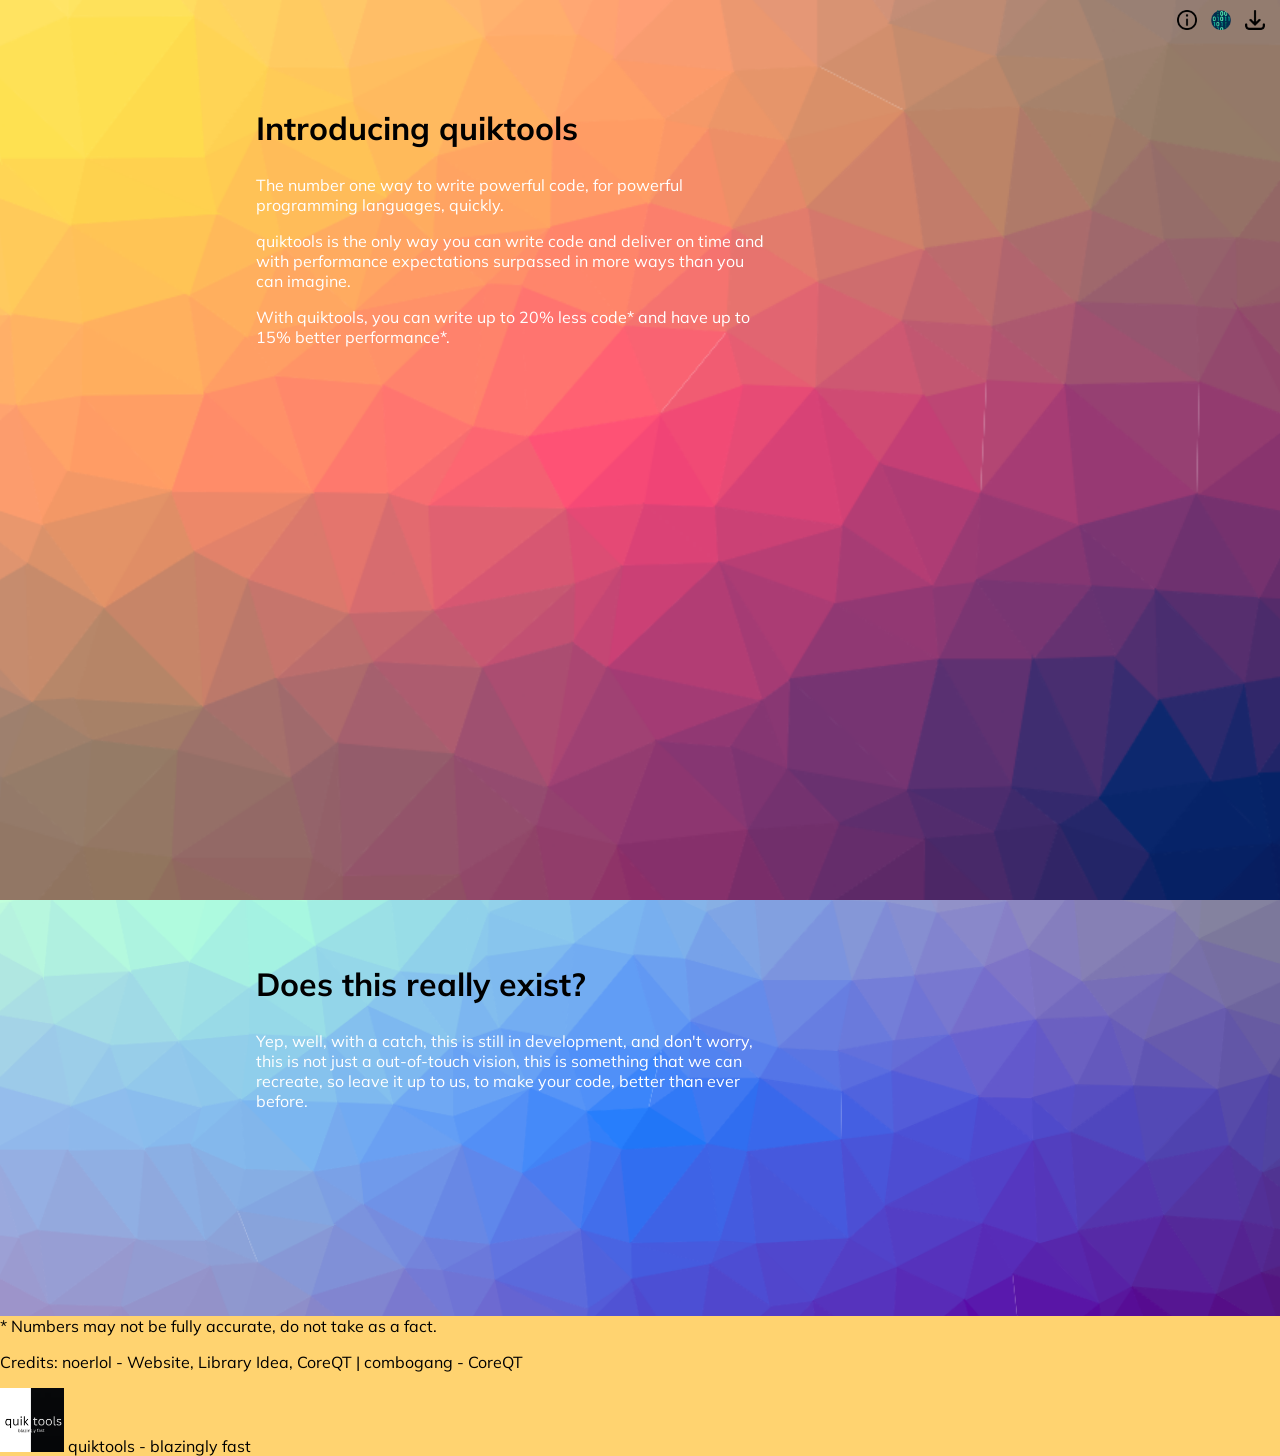
<file: website/index.html>
<!DOCTYPE html>
<html lang="en">
<head>
    <title>quiktools - Home</title>
    <link rel="stylesheet" href="style.css">
</head>
<body>
<style>
    .intro {
        background-image: url('./assets/bg.png');
        background-size: cover;
        background-position: center;
        background-repeat: no-repeat;
        height: 100vh;
        width: 100%; /* Ensure the section spans the entire width */
        margin: 0;
        padding: 0;
    }
</style>
<section class="intro">
    <div class="top-bar" style="font-family: 'Mulish', sans-serif;">
        <a href="about/index.html">
            <span class="top-link"><img size="20" width="20"src="assets/about.png" alt="about"></span>
            <span class="top-button"><img size="20" width="20"src="assets/about.png" alt="about"></span>
        </a>
        <a href="supported-langs/index.html">
            <span class="top-link"><img size="20" width="20"src="assets/supports-langs.png" alt="supported languages"></span>
            <span class="top-button"><img size="20" width="20"src="assets/supports-langs.png" alt="supported languages"></span>
        </a>
        <a href="download/index.html">
            <span class="top-link"><img size="20" width="20"src="assets/download.png" alt="download"></span>
            <span class="top-button"><img size="20" width="20"src="assets/download.png" alt="download"></span>
        </a>
    </div>
    <h1 class="the-noerlol-special proper-heading">Introducing quiktools</h1>
    <p class="proper-para">The number one way to write powerful code, for powerful programming languages, quickly.</p>
    <p class="proper-para">quiktools is the only way you can write code and deliver on time and with performance expectations surpassed in more ways than you can imagine.</p>
    <p class="proper-para">With quiktools, you can write up to 20% less code* and have up to 15% better performance*.</p>
</section>
<!-- Hi mom -->
<style>
    .does-this-exist {
        position: absolute;
        background-image: url("assets/bg2.png");
        margin: 0;
        background-size: cover;
        background-position: center;
        background-repeat: no-repeat;
        height: 50%;
        width: 100%; /* Ensure the section spans the entire width */
        padding: 0;

    }
</style>

<section class="does-this-exist">
    <h1 class="the-noerlol-special proper-heading">Does this really exist?</h1>
    <p class="proper-para">Yep, well, with a catch, this is still in development, and don't worry, this is not just a out-of-touch vision, this is something that we can recreate, so leave it up to us, to make your code, better than ever before.</p>
</section>

<style>
    .bottom {
        position: relative;
        background-color: #ffd370;
        margin: 0;
        height: 100%;
        width: 100%; /* Ensure the section spans the entire width */
        padding: 0;
        top: 400px;

    }
</style>

<style>
    .proper-para-normal {
        margin-right: 40%;
        color: black;
    }
</style>

<section class="bottom">
    <p style="color: black;">* Numbers may not be fully accurate, do not take as a fact.</p>
    <p style="color: black;">Credits: noerlol - Website, Library Idea, CoreQT | combogang - CoreQT</p>
    <p class="proper-para-normal"><img src="assets/logo.png" size="64" width="64"> quiktools - blazingly fast</p>
</section>
</body>
</html>
</file>
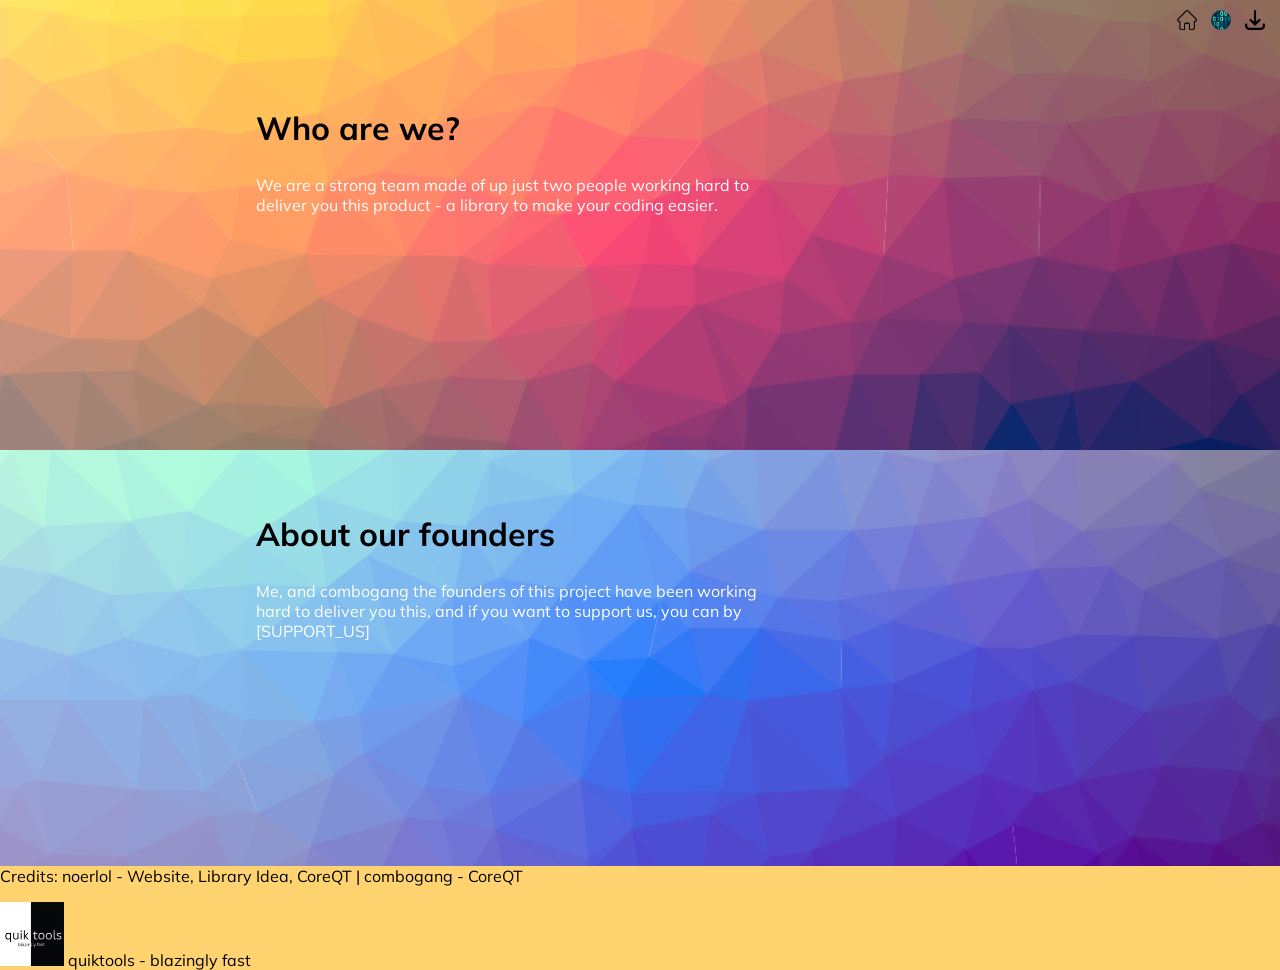
<file: website/about/index.html>
<!DOCTYPE html>
<html lang="en">
<head>
    <title>quiktools - Home</title>
    <link rel="stylesheet" href="style.css">
</head>
<body>
<style>
    .intro {
        background-image: url('../assets/bg.png');
        background-size: cover;
        background-position: center;
        background-repeat: no-repeat;
        height: 50vh;
        width: 100%; /* Ensure the section spans the entire width */
        margin: 0;
        padding: 0;
    }
</style>
<section class="intro">
    <div class="top-bar" style="font-family: 'Mulish', sans-serif;">
        <a href="../index.html">
            <span class="top-link"><img size="20" width="20"src="../assets/home.png" alt="home"></span>
            <span class="top-button"><img size="20" width="20"src="../assets/home.png" alt="home"></span>
        </a>
        <a href="../supported-langs/index.html">
            <span class="top-link"><img size="20" width="20"src="../assets/supports-langs.png" alt="supported languages"></span>
            <span class="top-button"><img size="20" width="20"src="../assets/supports-langs.png" alt="supported languages"></span>
        </a>
        <a href="../download/index.html">
            <span class="top-link"><img size="20" width="20"src="../assets/download.png" alt="download"></span>
            <span class="top-button"><img size="20" width="20"src="../assets/download.png" alt="download"></span>
        </a>
    </div>
    <h1 class="the-noerlol-special proper-heading">Who are we?</h1>
    <p class="proper-para">We are a strong team made of up just two people working hard to deliver you this product - a library to make your coding easier.</p>
</section>

<style>
    .does-this-exist {
        position: absolute;
        background-image: url("../assets/bg2.png");
        margin: 0;
        background-size: cover;
        background-position: center;
        background-repeat: no-repeat;
        height: 50%;
        width: 100%; /* Ensure the section spans the entire width */
        padding: 0;

    }
</style>

<section class="does-this-exist">
    <h1 class="the-noerlol-special proper-heading">About our founders</h1>
    <p class="proper-para">Me, and combogang the founders of this project have been working hard to deliver you this, and if you want to support us, you can by [SUPPORT_US]</p>
</section>

<style>
    .bottom {
        position: relative;
        background-color: #ffd370;
        margin: 0;
        height: 100%;
        width: 100%; /* Ensure the section spans the entire width */
        padding: 0;
        top: 400px;

    }
</style>

<style>
    .proper-para-normal {
        margin-right: 40%;
        color: black;
    }
</style>

<section class="bottom">
    <p style="color: black;">Credits: noerlol - Website, Library Idea, CoreQT | combogang - CoreQT</p>
    <p class="proper-para-normal"><img src="../assets/logo.png" size="64" width="64"> quiktools - blazingly fast</p>
</section>
</body>
</html>
</file>
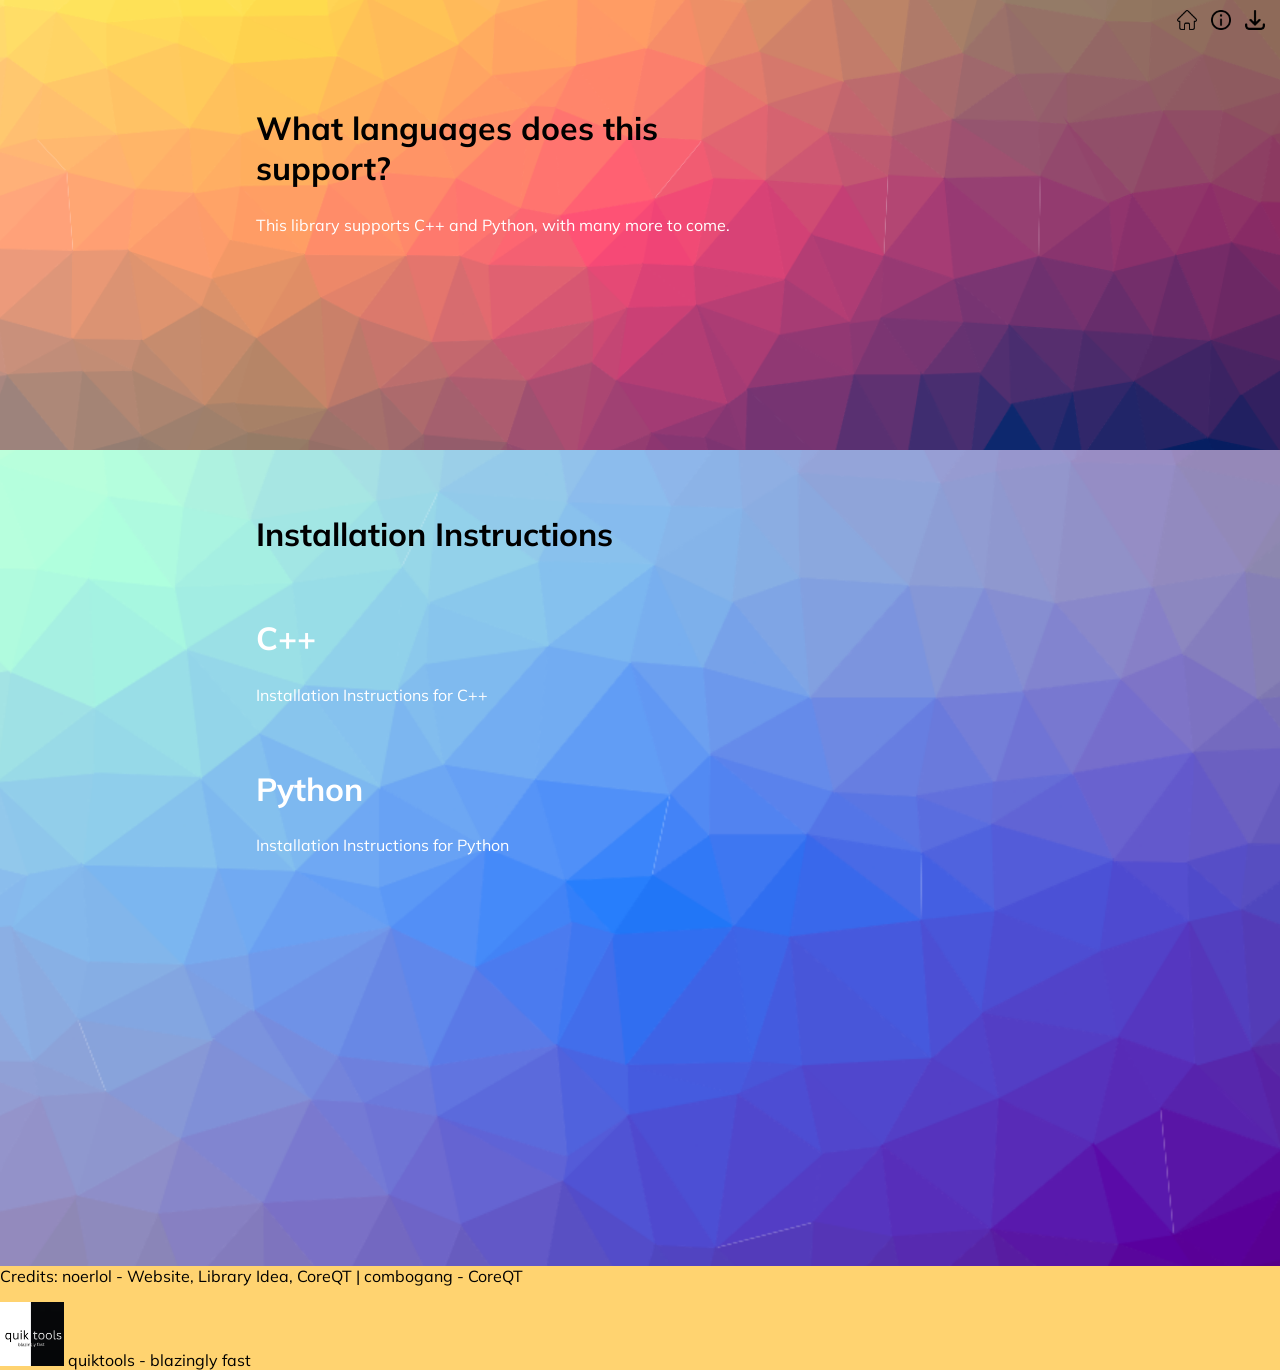
<file: website/supported-langs/index.html>
<!DOCTYPE html>
<html lang="en">
<head>
    <title>quiktools - Home</title>
    <link rel="stylesheet" href="style.css">
</head>
<body>
<style>
    .intro {
        background-image: url('../assets/bg.png');
        background-size: cover;
        background-position: center;
        background-repeat: no-repeat;
        height: 50vh;
        width: 100%; /* Ensure the section spans the entire width */
        margin: 0;
        padding: 0;
    }
</style>
<section class="intro">
    <div class="top-bar" style="font-family: 'Mulish', sans-serif;">
        <a href="../index.html">
            <span class="top-link"><img size="20" width="20"src="../assets/home.png" alt="home"></span>
            <span class="top-button"><img size="20" width="20"src="../assets/home.png" alt="home"></span>
        </a>
        <a href="../about/index.html">
            <span class="top-link"><img size="20" width="20"src="../assets/about.png" alt="about"></span>
            <span class="top-button"><img size="20" width="20"src="../assets/about.png" alt="about"></span>
        </a>
        <a href="../download/index.html">
            <span class="top-link"><img size="20" width="20"src="../assets/download.png" alt="download"></span>
            <span class="top-button"><img size="20" width="20"src="../assets/download.png" alt="download"></span>
        </a>
    </div>
    <h1 class="the-noerlol-special proper-heading">What languages does this support?</h1>
    <p class="proper-para">This library supports C++ and Python, with many more to come.</p>
</section>

<style>
    .does-this-exist {
        position: absolute;
        background-image: url("../assets/bg2.png");
        margin: 0;
        background-size: cover;
        background-position: center;
        background-repeat: no-repeat;
        height: 100%;
        width: 100%; /* Ensure the section spans the entire width */
        padding: 0;

    }
</style>

<section class="does-this-exist">
    <h1 class="proper-heading the-noerlol-special">Installation Instructions</h1>
    <h2 class="proper-heading the-noerlol-special" style="font-size: 32px;">C++</h2>
    <p class="proper-para">Installation Instructions for C++</p>
    <h2 class="proper-heading the-noerlol-special" style="font-size: 32px;">Python</h2>
    <p class="proper-para">Installation Instructions for Python</p>
</section>

<style>
    .bottom {
        position: relative;
        background-color: #ffd370;
        margin: 0;
        height: 100%;
        width: 100%; /* Ensure the section spans the entire width */
        padding: 0;
        top: 800px;
    }
</style>

<style>
    .proper-para-normal {
        margin-right: 40%;
        color: black;
    }
</style>

<section class="bottom">
    <p style="color: black;">Credits: noerlol - Website, Library Idea, CoreQT | combogang - CoreQT</p>
    <p class="proper-para-normal"><img src="../assets/logo.png" size="64" width="64"> quiktools - blazingly fast</p>
</section>
</body>
</html>
</file>
<file: website/style.css>
body {
    font-family: "mulish", sans-serif;
    min-height: 100vh;
    color: white;
    background-size: cover;
    margin: 0;
}

.top-bar {
    background-color: transparent; /* Set the background to transparent */
    color: white;
    padding: 10px;
    text-align: right;
}

.top-bar a {
    text-decoration: none;
    position: relative;
    display: inline-block;
    text-align: right;
    margin: 0 5px; /* Add some space between links */
}

.top-link {
    color: #f5a9b8;
}

.top-button {
    position: absolute;
    top: 0;
    left: 0;
    width: 100%;
    height: 100%;
    background-color: black; /* Set the button background color */
    opacity: 0; /* Initially hide the button */
    transition: opacity 0.3s; /* Add a transition for smooth hover effect */
    text-align: right;
}

a:any-link {
    color: #000000;
}
p {
    color: #FFFFFF;
}

h1 {
    font-size: 32px;
    font-weight: bolder;
    color: black;
}

.proper-heading {
    font-size: 32px;
}

.proper-para {
    margin-left: 20%;
    margin-top: 1%;
    margin-right: 40%;
}

.the-noerlol-special {
    margin-left: 20%;
    margin-top: 5%;
    margin-right: 40%;
}

.top-bar {
    text-align: right;
}

@font-face {
    font-family: 'Mulish';
    src: url('./fonts/Mulish.woff') format('woff2')
}
</file>
<file: website/about/style.css>
body {
    font-family: "mulish", sans-serif;
    min-height: 100vh;
    color: white;
    background-size: cover;
    margin: 0;
}

.top-bar {
    background-color: transparent; /* Set the background to transparent */
    color: white;
    padding: 10px;
    text-align: right;
}

.top-bar a {
    text-decoration: none;
    position: relative;
    display: inline-block;
    text-align: right;
    margin: 0 5px; /* Add some space between links */
}

.top-link {
    color: #f5a9b8;
}

.top-button {
    position: absolute;
    top: 0;
    left: 0;
    width: 100%;
    height: 100%;
    background-color: black; /* Set the button background color */
    opacity: 0; /* Initially hide the button */
    transition: opacity 0.3s; /* Add a transition for smooth hover effect */
    text-align: right;
}

a:any-link {
    color: #000000;
}
p {
    color: #FFFFFF;
}

h1 {
    font-size: 32px;
    font-weight: bolder;
    color: black;
}

.proper-heading {
    font-size: 32px;
}

.proper-para {
    margin-left: 20%;
    margin-top: 1%;
    margin-right: 40%;
}

.the-noerlol-special {
    margin-left: 20%;
    margin-top: 5%;
    margin-right: 40%;
}

.top-bar {
    text-align: right;
}

@font-face {
    font-family: 'Mulish';
    src: url('../fonts/Mulish.woff') format('woff2')
}
</file>
<file: website/supported-langs/style.css>
body {
    font-family: "mulish", sans-serif;
    min-height: 100vh;
    color: white;
    background-size: cover;
    margin: 0;
}

.top-bar {
    background-color: transparent; /* Set the background to transparent */
    color: white;
    padding: 10px;
    text-align: right;
}

.top-bar a {
    text-decoration: none;
    position: relative;
    display: inline-block;
    text-align: right;
    margin: 0 5px; /* Add some space between links */
}

.top-link {
    color: #f5a9b8;
}

.top-button {
    position: absolute;
    top: 0;
    left: 0;
    width: 100%;
    height: 100%;
    background-color: black; /* Set the button background color */
    opacity: 0; /* Initially hide the button */
    transition: opacity 0.3s; /* Add a transition for smooth hover effect */
    text-align: right;
}

a:any-link {
    color: #000000;
}
p {
    color: #FFFFFF;
}

h1 {
    font-size: 32px;
    font-weight: bolder;
    color: black;
}

.proper-heading {
    font-size: 32px;
}

.proper-para {
    margin-left: 20%;
    margin-top: 1%;
    margin-right: 40%;
}

.the-noerlol-special {
    margin-left: 20%;
    margin-top: 5%;
    margin-right: 40%;
}

.top-bar {
    text-align: right;
}

@font-face {
    font-family: 'Mulish';
    src: url('../fonts/Mulish.woff') format('woff2')
}
</file>
